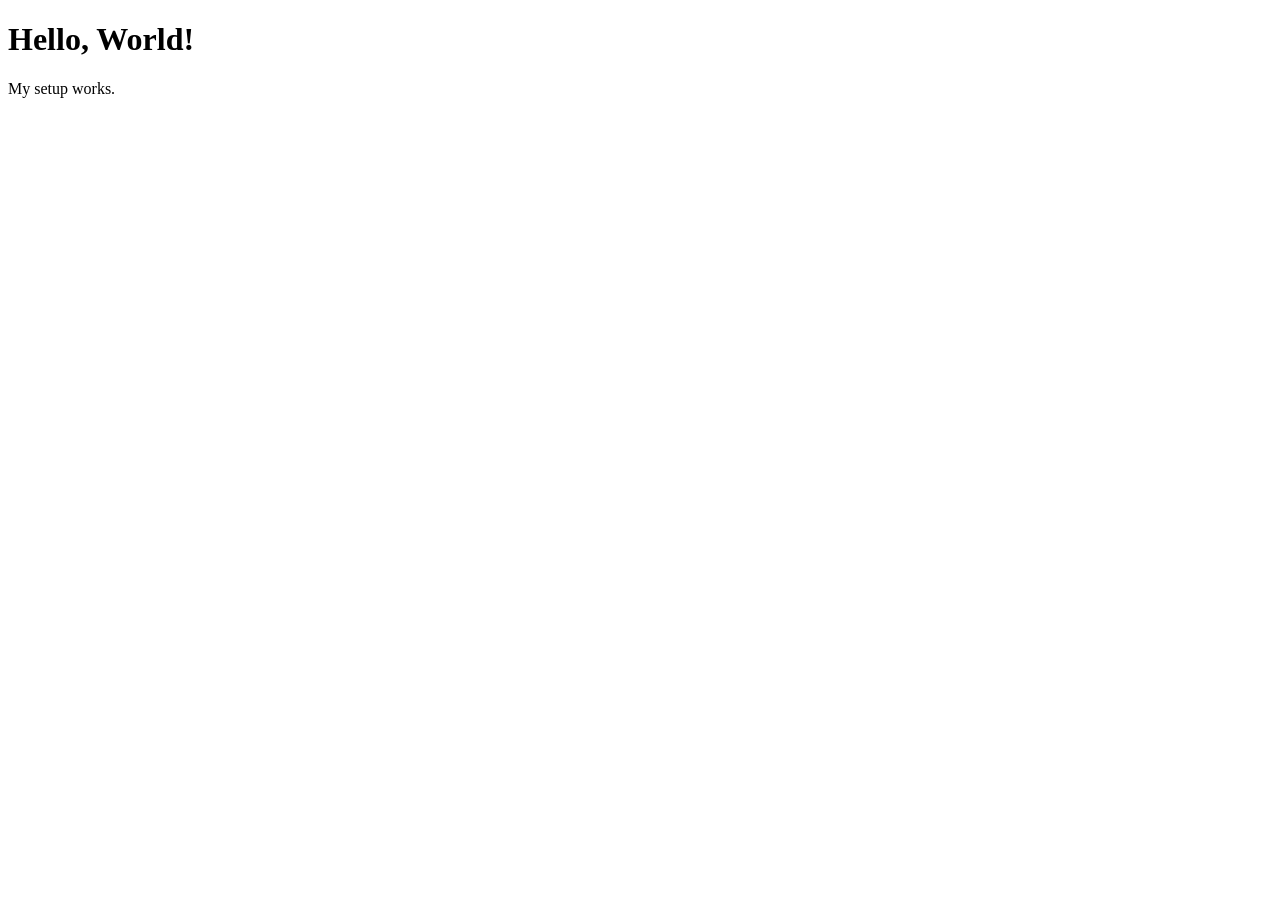
<file: practice/index.html>
<!DOCTYPE html>
<html lang="en">
      <head>
         <meta charset="UTF-8" />
      <title>Setup Test</title>
  </head>
  <body>
      <h1>Hello, World!</h1>
      <p>My setup works.</p>
  </body>
</html>
</file>
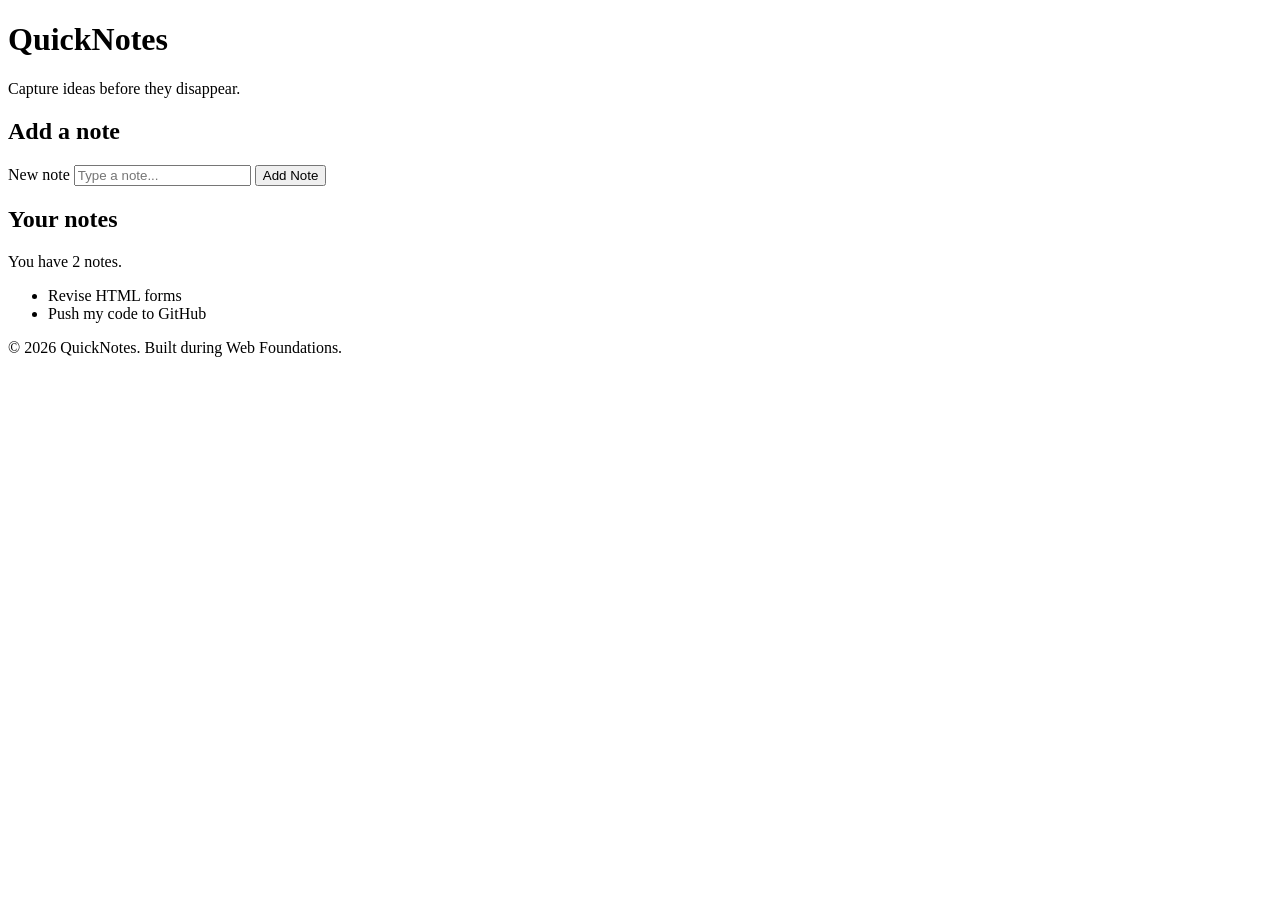
<file: practice/quicknotes-day1/index.html>
<!DOCTYPE html>
<html lang="en">
  <head>
    <meta charset="UTF-8" />
    <meta name="viewport" content="width=device-width, initial-scale=1.0" />
    <title>QuickNotes</title>
  </head>
  <body>
    <header>
      <h1>QuickNotes</h1>
      <p>Capture ideas before they disappear.</p>
    </header>
 
    <main>
      <section>
        <h2>Add a note</h2>
        <form id="note-form">
          <label for="note-input">New note</label>
          <input type="text" id="note-input" placeholder="Type a note..." />
          <button type="submit">Add Note</button>
        </form>
      </section>
 
      <section>
        <h2>Your notes</h2>
        <p id="note-count">You have 2 notes.</p>
        <ul id="notes-list">
          <li>Revise HTML forms</li>
          <li>Push my code to GitHub</li>
        </ul>
      </section>
    </main>
 
    <footer>
      <p>&copy; 2026 QuickNotes. Built during Web Foundations.</p>
    </footer>
  </body>
</html>
</file>
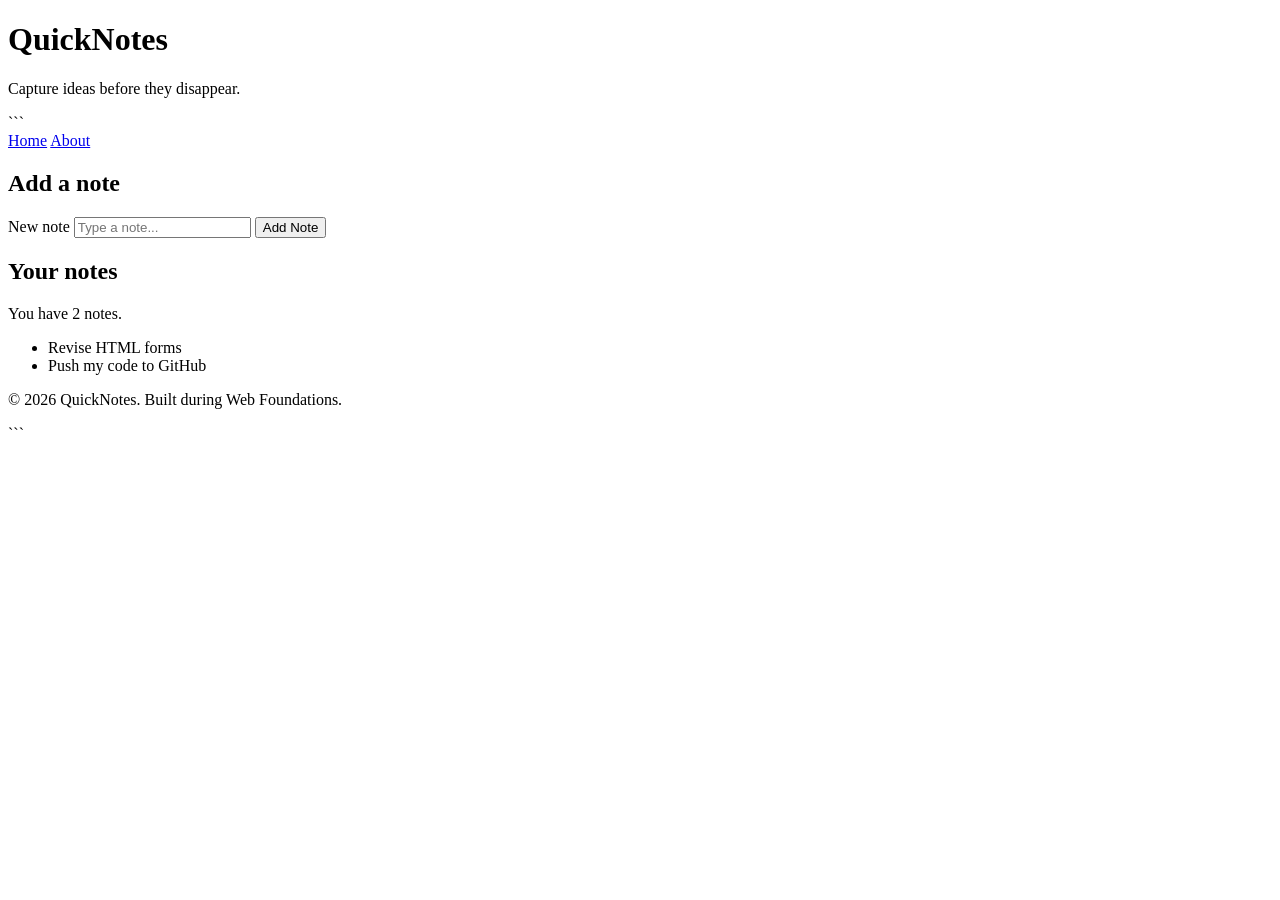
<file: web-foundations-days/day1/index.html>
<!DOCTYPE html>

<html lang="en">
  <head>
    <meta charset="UTF-8" />
    <meta name="viewport" content="width=device-width, initial-scale=1.0" />
    <title>QuickNotes</title>
  </head>
  <body>
    <header>
      <h1>QuickNotes</h1>
      <p>Capture ideas before they disappear.</p>

```
  <nav>
    <a href="index.html">Home</a>
    <a href="about.html">About</a>
  </nav>
</header>

<main>
  <section>
    <h2>Add a note</h2>
    <form id="note-form">
      <label for="note-input">New note</label>
      <input type="text" id="note-input" placeholder="Type a note..." />
      <button type="submit">Add Note</button>
    </form>
  </section>

  <section>
    <h2>Your notes</h2>
    <p id="note-count">You have 2 notes.</p>
    <ul id="notes-list">
      <li>Revise HTML forms</li>
      <li>Push my code to GitHub</li>
    </ul>
  </section>
</main>

<footer>
  <p>&copy; 2026 QuickNotes. Built during Web Foundations.</p>
</footer>
```

  </body>
</html>
</file>
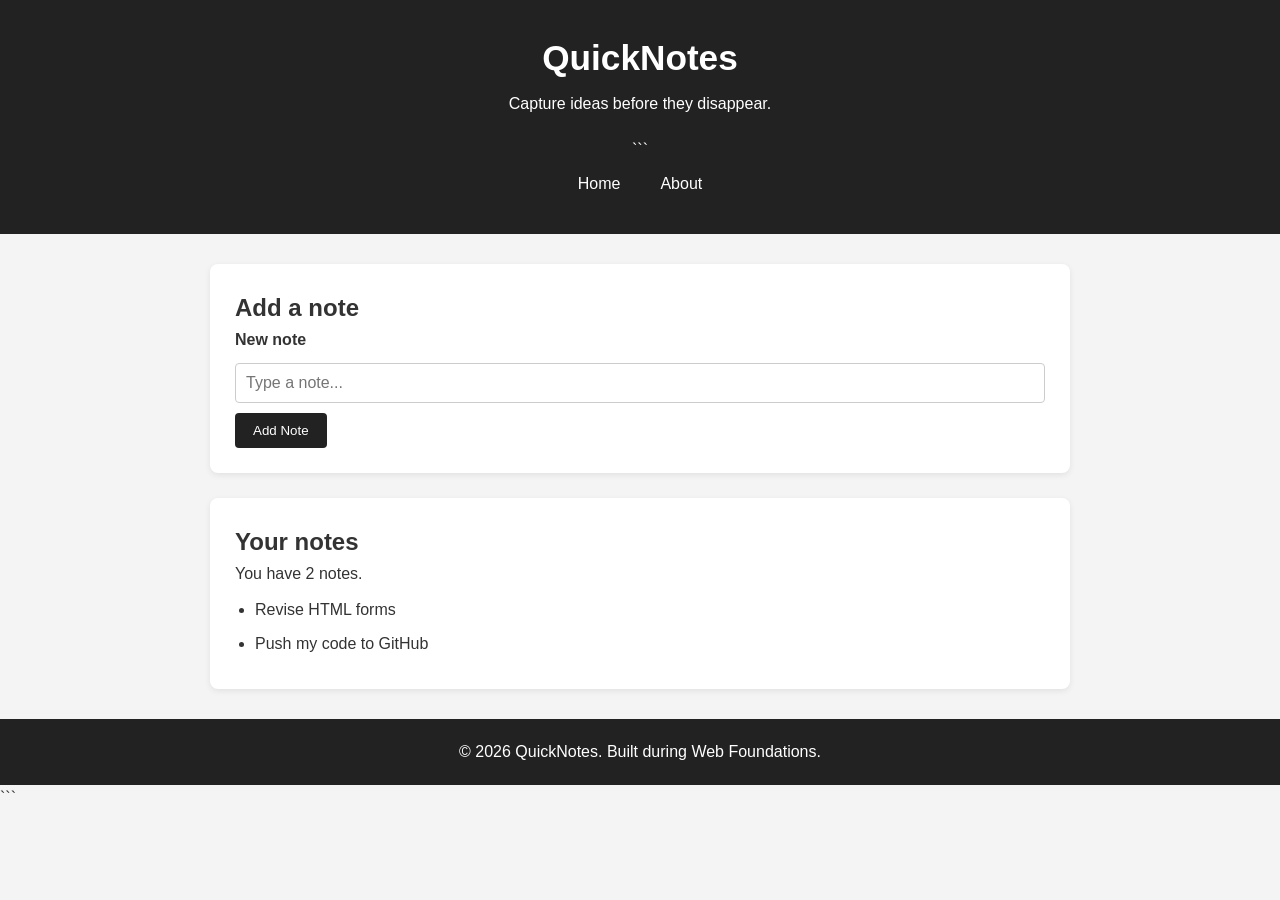
<file: web-foundations-days/day2/index.html>
<!DOCTYPE html>

<html lang="en">
  <head>
    <meta charset="UTF-8" />
    <meta name="viewport" content="width=device-width, initial-scale=1.0" />
    <title>QuickNotes</title>
  </head>
  <body>
    <header>
      <h1>QuickNotes</h1>
      <p>Capture ideas before they disappear.</p>

```
  <nav>
    <a href="index.html">Home</a>
    <a href="about.html">About</a>
  </nav>

  <link rel="stylesheet" href="style.css" />
  
</header>

<main>
  <section>
    <h2>Add a note</h2>
    <form id="note-form">
      <label for="note-input">New note</label>
      <input type="text" id="note-input" placeholder="Type a note..." />
      <button type="submit">Add Note</button>
    </form>
  </section>

  <section>
    <h2>Your notes</h2>
    <p id="note-count">You have 2 notes.</p>
    <ul id="notes-list">
      <li>Revise HTML forms</li>
      <li>Push my code to GitHub</li>
    </ul>
  </section>
</main>

<footer>
  <p>&copy; 2026 QuickNotes. Built during Web Foundations.</p>
</footer>
```

  </body>
</html>
</file>
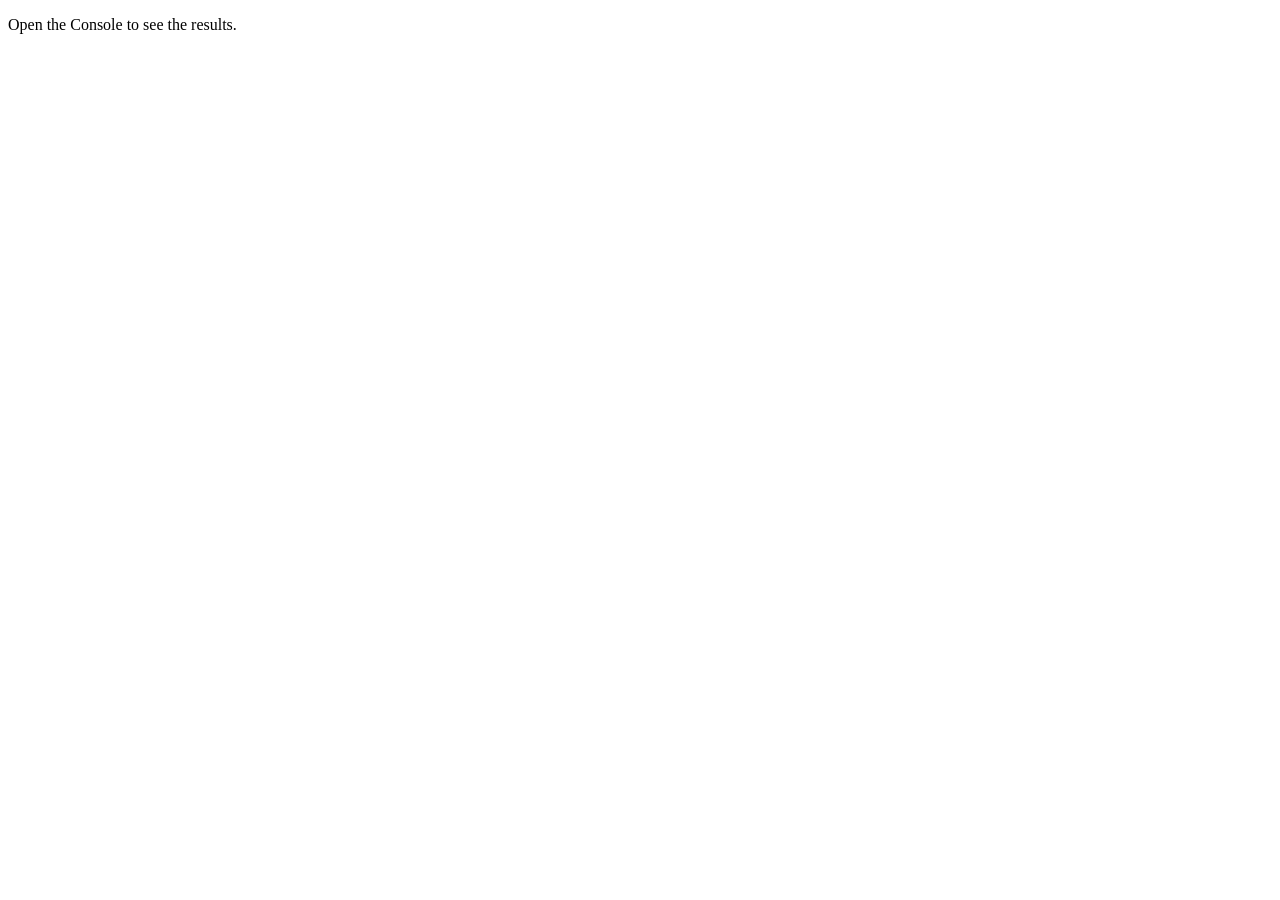
<file: web-foundations-days/day3/index.html>
<!DOCTYPE html>
<html lang="en">
<head>
  <meta charset="UTF-8">
  <meta name="viewport" content="width=device-width, initial-scale=1.0">
  <title>Notes Toolkit</title>
  <script src="script.js" defer></script>
</head>
<body>
  <p>Open the Console to see the results.</p>
</body>
</html>
</file>
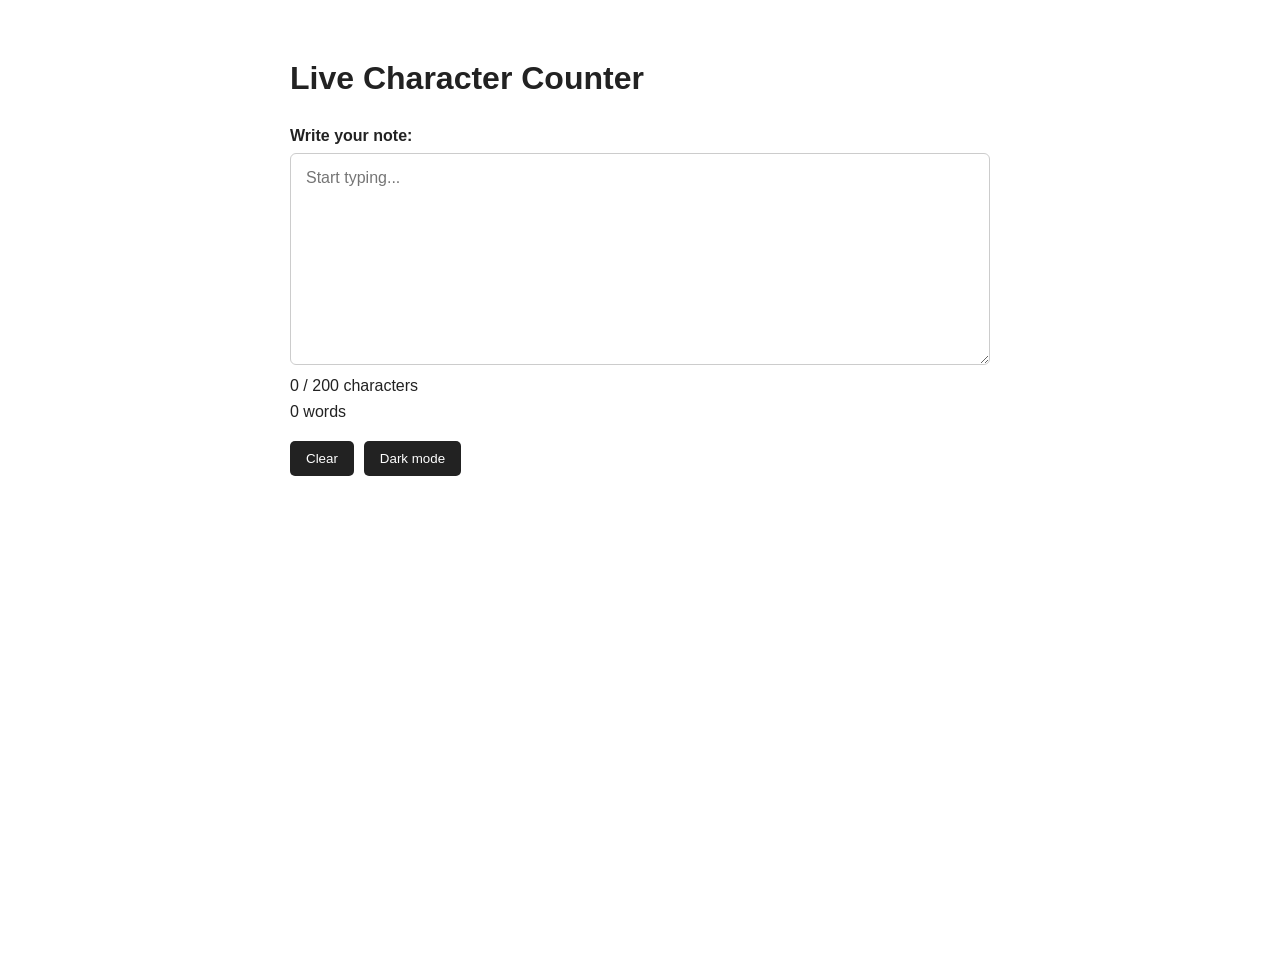
<file: web-foundations-days/day4/index.html>
<!DOCTYPE html>
<html lang="en">
<head>
    <meta charset="UTF-8">
    <meta name="viewport" content="width=device-width, initial-scale=1.0">
    <title>Live Character Counter</title>
    <link rel="stylesheet" href="style.css">
    <script src="script.js" defer></script>
</head>
<body>
    <main class="container">
        <h1>Live Character Counter</h1>

        <label for="note-text">Write your note:</label>

        <textarea
            id="note-text"
            rows="10"
            maxlength="200"
            placeholder="Start typing..."
        ></textarea>

        <p id="char-count">0 / 200 characters</p>
        <p id="word-count">0 words</p>

        <div class="buttons">
            <button id="clear-btn" type="button">Clear</button>
            <button id="theme-toggle" type="button">Dark mode</button>
        </div>
    </main>
</body>
</html>
</file>
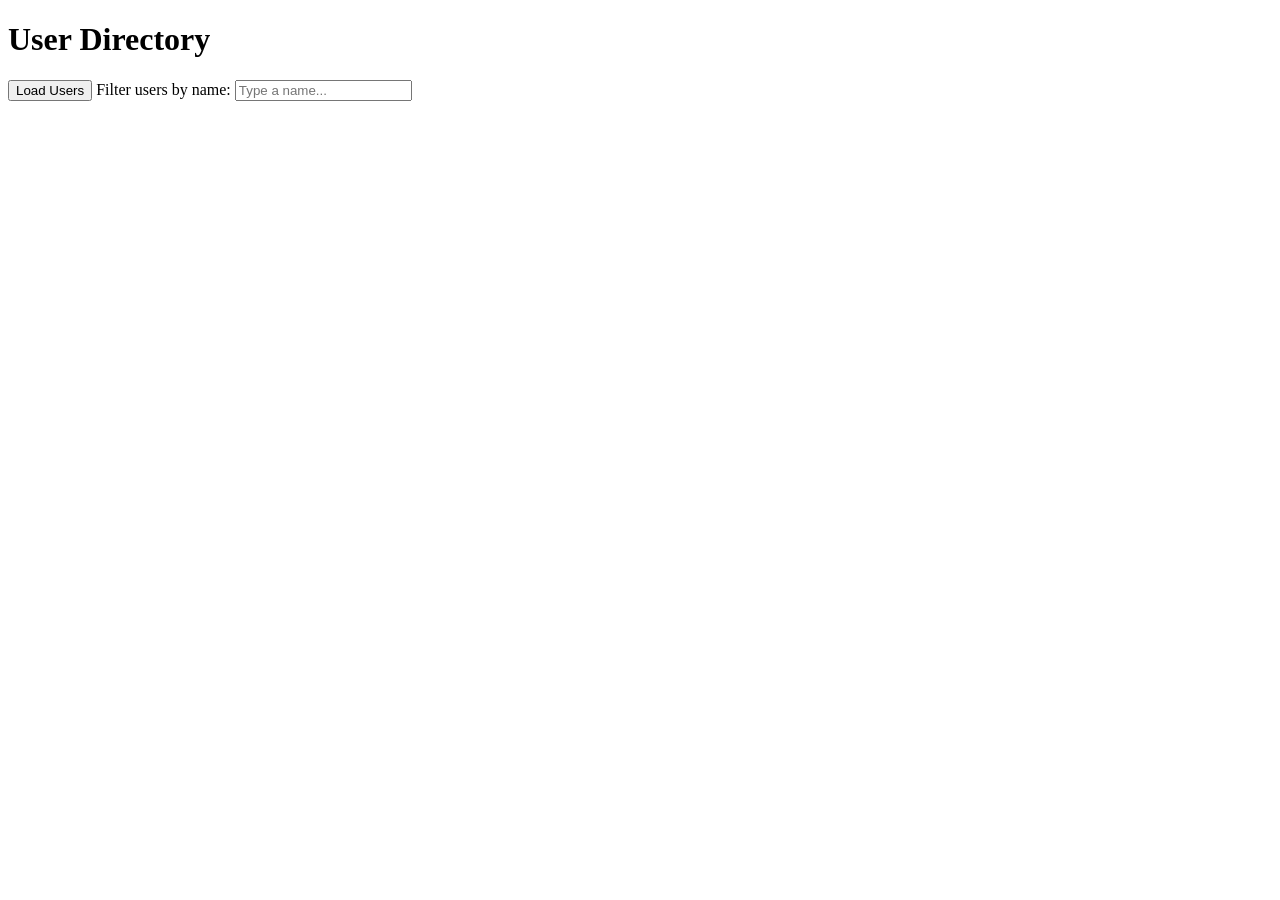
<file: web-foundations-days/day5/index.html>
<!DOCTYPE html>
<html lang="en">
<head>
  <meta charset="UTF-8">
  <meta name="viewport" content="width=device-width, initial-scale=1.0">
  <title>User Directory</title>
</head>
<body>
  <h1>User Directory</h1>

  <button id="load-users">Load Users</button>

  <label for="filter-input">Filter users by name:</label>
  <input type="text" id="filter-input" placeholder="Type a name...">

  <p id="status"></p>

  <ul id="users-list"></ul>

  <script src="users.js" defer></script>
</body>
</html>
</file>
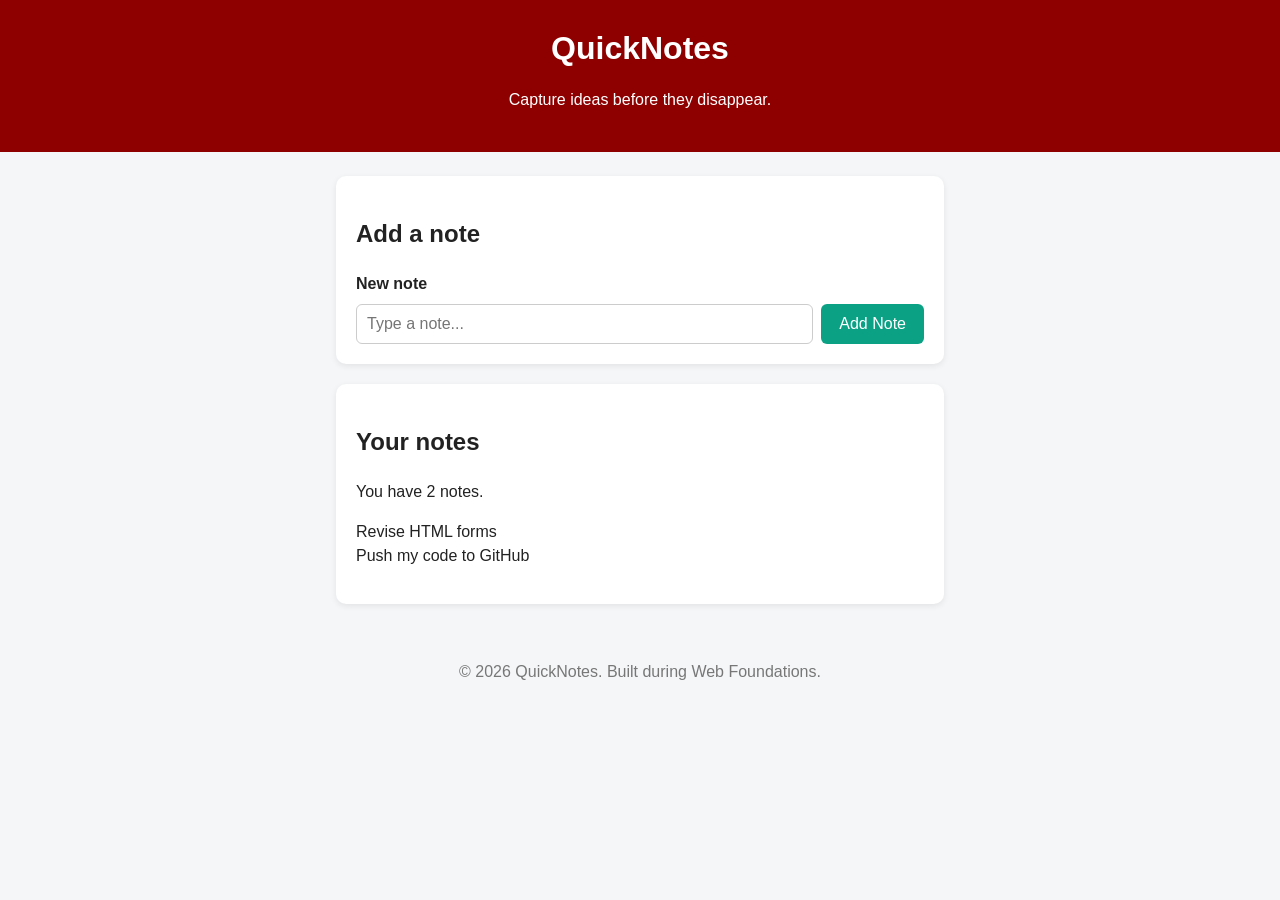
<file: practice/quicknotes/day1/index.html>
<!DOCTYPE html>
<html lang="en">
  <head>
    <meta charset="UTF-8" />
    <meta name="viewport" content="width=device-width, initial-scale=1.0" />
    <title>QuickNotes</title>

    <link rel="stylesheet" href="style.css" />
    <script src="script.js" defer></script>
  </head>
  <body>
    <header>
      <h1>QuickNotes</h1>
      <p>Capture ideas before they disappear.</p>
    </header>
 
    <main>
      <section>
        <h2>Add a note</h2>
        <form id="note-form">
          <label for="note-input">New note</label>
          <input type="text" id="note-input" placeholder="Type a note..." />
          <button type="submit">Add Note</button>
        </form>
      </section>
 
      <section>
        <h2>Your notes</h2>
        <p id="note-count">You have 2 notes.</p>
        <ul id="notes-list">
          <li>Revise HTML forms</li>
          <li>Push my code to GitHub</li>
        </ul>
      </section>
    </main>
 
    <footer>
      <p>&copy; 2026 QuickNotes. Built during Web Foundations.</p>
    </footer>
  </body>
</html>
</file>
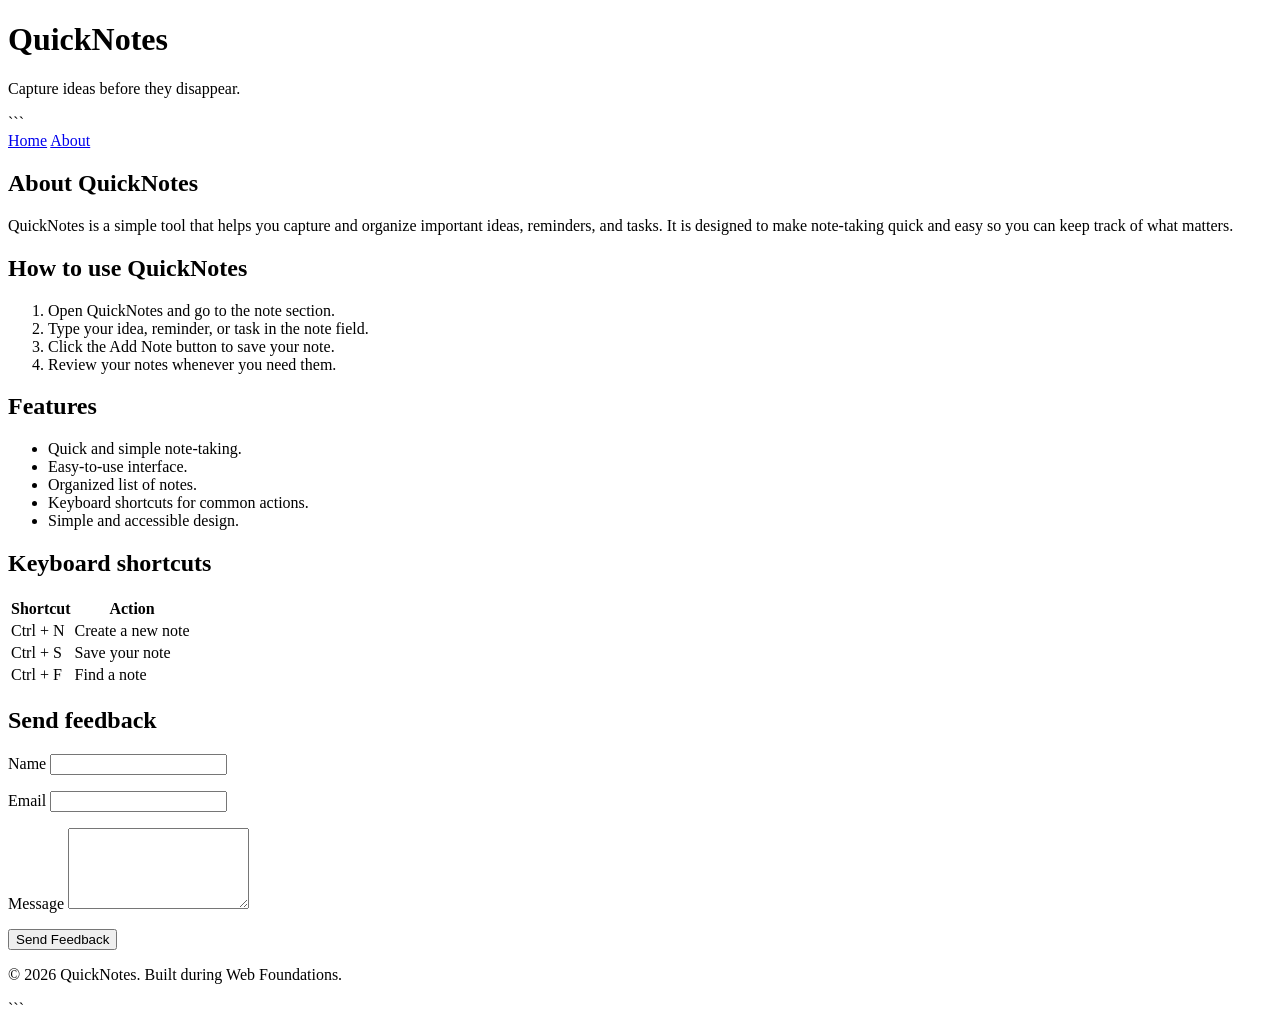
<file: web-foundations-days/day1/about.html>
<!DOCTYPE html>

<html lang="en">
  <head>
    <meta charset="UTF-8" />
    <meta name="viewport" content="width=device-width, initial-scale=1.0" />
    <title>About QuickNotes</title>
  </head>
  <body>
    <header>
      <h1>QuickNotes</h1>
      <p>Capture ideas before they disappear.</p>

```
  <nav>
    <a href="index.html">Home</a>
    <a href="about.html">About</a>
  </nav>
</header>

<main>
  <h2>About QuickNotes</h2>

  <p>
    QuickNotes is a simple tool that helps you capture and organize
    important ideas, reminders, and tasks. It is designed to make
    note-taking quick and easy so you can keep track of what matters.
  </p>

  <section>
    <h2>How to use QuickNotes</h2>

    <ol>
      <li>Open QuickNotes and go to the note section.</li>
      <li>Type your idea, reminder, or task in the note field.</li>
      <li>Click the Add Note button to save your note.</li>
      <li>Review your notes whenever you need them.</li>
    </ol>
  </section>

  <section>
    <h2>Features</h2>

    <ul>
      <li>Quick and simple note-taking.</li>
      <li>Easy-to-use interface.</li>
      <li>Organized list of notes.</li>
      <li>Keyboard shortcuts for common actions.</li>
      <li>Simple and accessible design.</li>
    </ul>
  </section>

  <section>
    <h2>Keyboard shortcuts</h2>

    <table>
      <thead>
        <tr>
          <th>Shortcut</th>
          <th>Action</th>
        </tr>
      </thead>
      <tbody>
        <tr>
          <td>Ctrl + N</td>
          <td>Create a new note</td>
        </tr>
        <tr>
          <td>Ctrl + S</td>
          <td>Save your note</td>
        </tr>
        <tr>
          <td>Ctrl + F</td>
          <td>Find a note</td>
        </tr>
      </tbody>
    </table>
  </section>

  <section>
    <h2>Send feedback</h2>

    <form action="#" method="post">
      <p>
        <label for="name">Name</label>
        <input type="text" id="name" name="name" required />
      </p>

      <p>
        <label for="email">Email</label>
        <input type="email" id="email" name="email" required />
      </p>

      <p>
        <label for="message">Message</label>
        <textarea id="message" name="message" rows="5" required></textarea>
      </p>

      <button type="submit">Send Feedback</button>
    </form>
  </section>
</main>

<footer>
  <p>&copy; 2026 QuickNotes. Built during Web Foundations.</p>
</footer>
```

  </body>
</html>
</file>
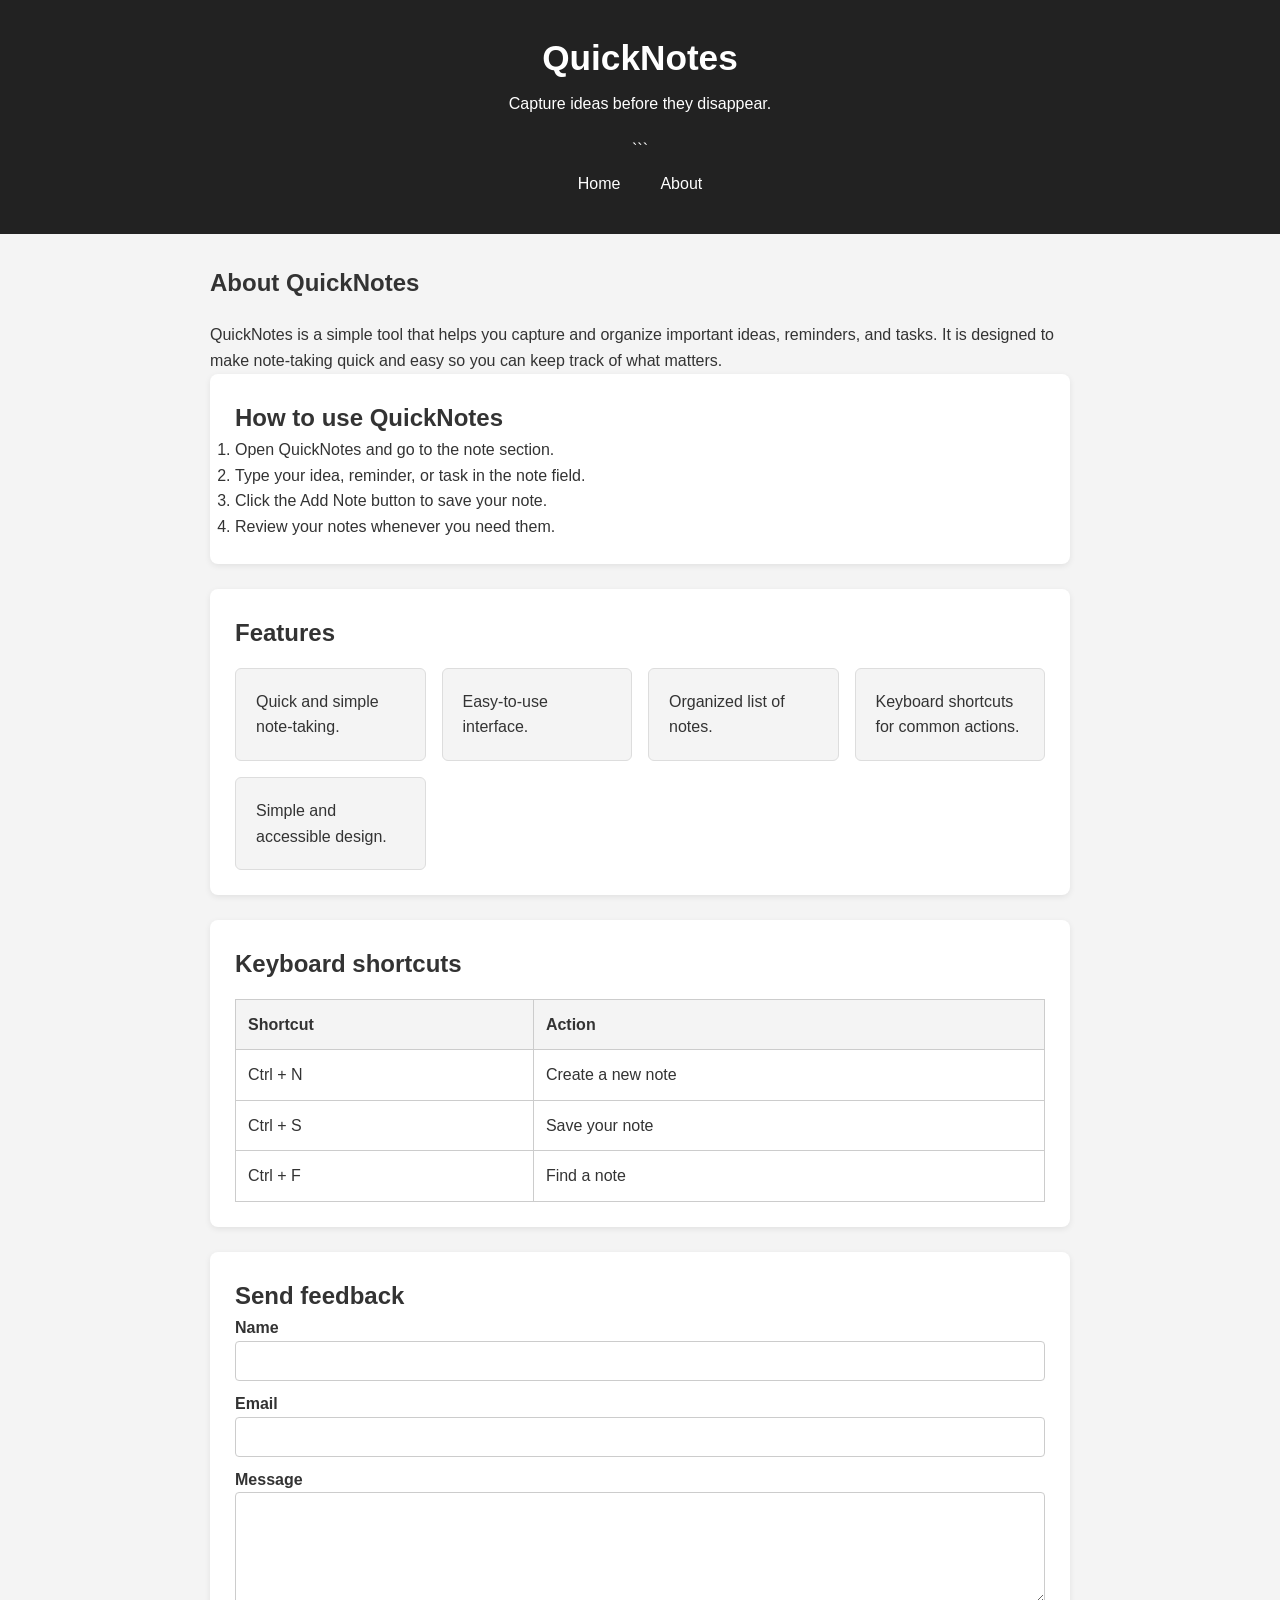
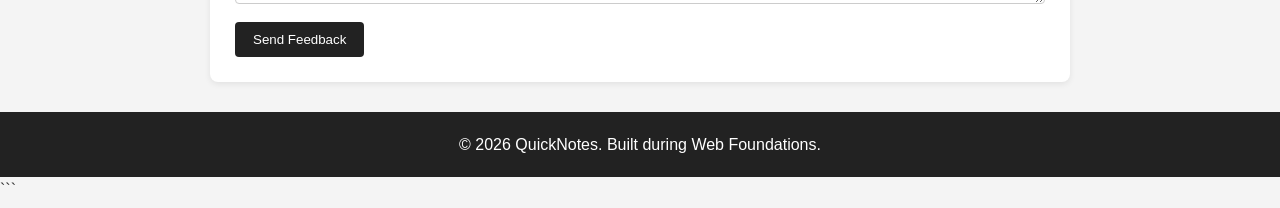
<file: web-foundations-days/day2/about.html>
<!DOCTYPE html>

<html lang="en">
  <head>
    <meta charset="UTF-8" />
    <meta name="viewport" content="width=device-width, initial-scale=1.0" />
    <title>About QuickNotes</title>
  </head>
  <body>
    <header>
      <h1>QuickNotes</h1>
      <p>Capture ideas before they disappear.</p>

```
  <nav>
    <a href="index.html">Home</a>
    <a href="about.html">About</a>
  </nav>

  <link rel="stylesheet" href="style.css" />
</header>

<main>
  <h2>About QuickNotes</h2>

  <p>
    QuickNotes is a simple tool that helps you capture and organize
    important ideas, reminders, and tasks. It is designed to make
    note-taking quick and easy so you can keep track of what matters.
  </p>

  <section>
    <h2>How to use QuickNotes</h2>

    <ol>
      <li>Open QuickNotes and go to the note section.</li>
      <li>Type your idea, reminder, or task in the note field.</li>
      <li>Click the Add Note button to save your note.</li>
      <li>Review your notes whenever you need them.</li>
    </ol>
  </section>

  <section>
    <h2>Features</h2>

    <ul class="features">
      <li>Quick and simple note-taking.</li>
      <li>Easy-to-use interface.</li>
      <li>Organized list of notes.</li>
      <li>Keyboard shortcuts for common actions.</li>
      <li>Simple and accessible design.</li>
    </ul>
  </section>

  <section>
    <h2>Keyboard shortcuts</h2>

    <table>
      <thead>
        <tr>
          <th>Shortcut</th>
          <th>Action</th>
        </tr>
      </thead>
      <tbody>
        <tr>
          <td>Ctrl + N</td>
          <td>Create a new note</td>
        </tr>
        <tr>
          <td>Ctrl + S</td>
          <td>Save your note</td>
        </tr>
        <tr>
          <td>Ctrl + F</td>
          <td>Find a note</td>
        </tr>
      </tbody>
    </table>
  </section>

  <section>
    <h2>Send feedback</h2>

    <form action="#" method="post">
      <p>
        <label for="name">Name</label>
        <input type="text" id="name" name="name" required />
      </p>

      <p>
        <label for="email">Email</label>
        <input type="email" id="email" name="email" required />
      </p>

      <p>
        <label for="message">Message</label>
        <textarea id="message" name="message" rows="5" required></textarea>
      </p>

      <button type="submit">Send Feedback</button>
    </form>
  </section>
</main>

<footer>
  <p>&copy; 2026 QuickNotes. Built during Web Foundations.</p>
</footer>
```

  </body>
</html>
</file>
<file: web-foundations-days/day2/style.css>
* {
  box-sizing: border-box;
  margin: 0;
  padding: 0;
}



body {
  font-family: Arial, sans-serif;
  line-height: 1.6;
  background-color: #f4f4f4;
  color: #333;
}



header {
  background-color: #222;
  color: white;
  text-align: center;
  padding: 30px 20px;
}

header h1 {
  font-size: 2.2rem;
  margin-bottom: 5px;
}

header p {
  margin-bottom: 20px;
}



nav {
  display: flex;
  justify-content: center;
  align-items: center;
  gap: 16px;
}

nav a {
  color: white;
  text-decoration: none;
  padding: 8px 12px;
  border-radius: 4px;
  transition: background-color 0.3s ease, color 0.3s ease;
}

nav a:hover {
  background-color: white;
  color: #222;
}



main {
  max-width: 900px;
  margin: 30px auto;
  padding: 0 20px;
}

section {
  background-color: white;
  padding: 25px;
  margin-bottom: 25px;
  border-radius: 8px;
  box-shadow: 0 2px 6px rgba(0, 0, 0, 0.08);
}

main > h2 {
  margin-bottom: 20px;
}



form {
  display: flex;
  flex-direction: column;
  gap: 10px;
}

form label {
  font-weight: bold;
}

form input,
form textarea {
  width: 100%;
  padding: 10px;
  border: 1px solid #ccc;
  border-radius: 4px;
  font-size: 1rem;
}

form textarea {
  resize: vertical;
}



button {
  width: fit-content;
  padding: 10px 18px;
  border: none;
  border-radius: 4px;
  background-color: #222;
  color: white;
  cursor: pointer;
  transition: background-color 0.3s ease, transform 0.2s ease;
}

button:hover {
  background-color: #444;
  transform: translateY(-2px);
}



#notes-list {
  margin-top: 10px;
  padding-left: 20px;
}

#notes-list li {
  margin-bottom: 8px;
}



.features {
  display: grid;
  grid-template-columns: repeat(auto-fit, minmax(180px, 1fr));
  gap: 16px;
  list-style: none;
  margin-top: 15px;
}

.features li {
  background-color: #f4f4f4;
  padding: 20px;
  border-radius: 6px;
  border: 1px solid #ddd;
}



table {
  width: 100%;
  border-collapse: collapse;
  margin-top: 15px;
}

th,
td {
  border: 1px solid #ccc;
  padding: 12px;
  text-align: left;
}

th {
  background-color: #f4f4f4;
}



footer {
  text-align: center;
  padding: 20px;
  background-color: #222;
  color: white;
  margin-top: 30px;
}



@media (max-width: 600px) {
  header {
    padding: 20px 10px;
  }

  header h1 {
    font-size: 1.8rem;
  }

  main {
    margin: 20px auto;
    padding: 0 10px;
  }

  section {
    padding: 18px;
  }

  nav {
    flex-wrap: wrap;
  }

  th,
  td {
    padding: 8px;
  }
}
</file>
<file: web-foundations-days/day4/style.css>
:root {
    --bg-color: #ffffff;
    --text-color: #222222;
    --input-bg: #ffffff;
    --border-color: #cccccc;
    --button-bg: #222222;
    --button-text: #ffffff;
    --warning-color: orange;
    --over-color: red;
}

body.dark {
    --bg-color: #121212;
    --text-color: #f5f5f5;
    --input-bg: #1e1e1e;
    --border-color: #555555;
    --button-bg: #f5f5f5;
    --button-text: #121212;
}

* {
    box-sizing: border-box;
}

body {
    margin: 0;
    min-height: 100vh;
    font-family: Arial, sans-serif;
    background-color: var(--bg-color);
    color: var(--text-color);
    transition: background-color 0.2s, color 0.2s;
}

.container {
    width: min(700px, 90%);
    margin: 60px auto;
}

h1 {
    margin-bottom: 30px;
}

label {
    display: block;
    margin-bottom: 8px;
    font-weight: bold;
}

textarea {
    width: 100%;
    padding: 15px;
    resize: vertical;
    font: inherit;
    background-color: var(--input-bg);
    color: var(--text-color);
    border: 1px solid var(--border-color);
    border-radius: 6px;
}

p {
    margin: 8px 0;
}

.buttons {
    display: flex;
    gap: 10px;
    margin-top: 20px;
}

button {
    padding: 10px 16px;
    border: none;
    border-radius: 5px;
    background-color: var(--button-bg);
    color: var(--button-text);
    cursor: pointer;
}

button:hover {
    opacity: 0.85;
}

.warning {
    color: var(--warning-color);
}

.over {
    color: var(--over-color);
    font-weight: bold;
}
</file>
<file: practice/quicknotes/day1/style.css>
/* 1. Reset: predictable sizing and no default body margin */
*,
*::before,
*::after {
  box-sizing: border-box;
}
 
body {
  margin: 0;
  font-family: "Segoe UI", Arial, sans-serif;
  background-color: #f4f6f8;
  color: #222;
  line-height: 1.5;
}
 
/* 2. Header */
header {
  background-color: #8e0000;
  color: white;
  text-align: center;
  padding: 24px 16px;
}
 
header h1 {
  margin: 0;
}
 
/* 3. Centre the main content and limit its width */
main {
  max-width: 640px;
  margin: 24px auto;   /* auto left/right margins centre a block */
  padding: 0 16px;
}
 
section {
  background: white;
  padding: 20px;
  border-radius: 10px;
  margin-bottom: 20px;
  box-shadow: 0 2px 6px rgba(0, 0, 0, 0.08);
}
 
/* 4. Form layout with Flexbox */
#note-form {
  display: flex;
  gap: 8px;
  flex-wrap: wrap;
}
 
#note-form label {
  width: 100%;          /* label on its own line */
  font-weight: bold;
}
 
#note-input {
  flex: 1;
  padding: 10px;
  border: 1px solid #ccc;
  border-radius: 6px;
  font-size: 1rem;
}
 
button {
  background-color: #0ba184;
  color: white;
  border: none;
  padding: 10px 18px;
  border-radius: 6px;
  font-size: 1rem;
  cursor: pointer;
}
 
button:hover {
  background-color: #088a70;
}
 
/* 5. Notes list */
#notes-list {
  list-style: none;     /* remove bullet points */
  padding: 0;
}
 
.note {
  background-color: #fffbe6;
  border-left: 4px solid #0ba184;
  padding: 12px 16px;
  margin-bottom: 10px;
  border-radius: 6px;
}
 
/* 6. Footer */
footer {
  text-align: center;
  color: #777;
  padding: 16px;
}
 
/* 7. Phones */
@media (max-width: 600px) {
  #note-form {
    flex-direction: column;
  }
}
</file>
